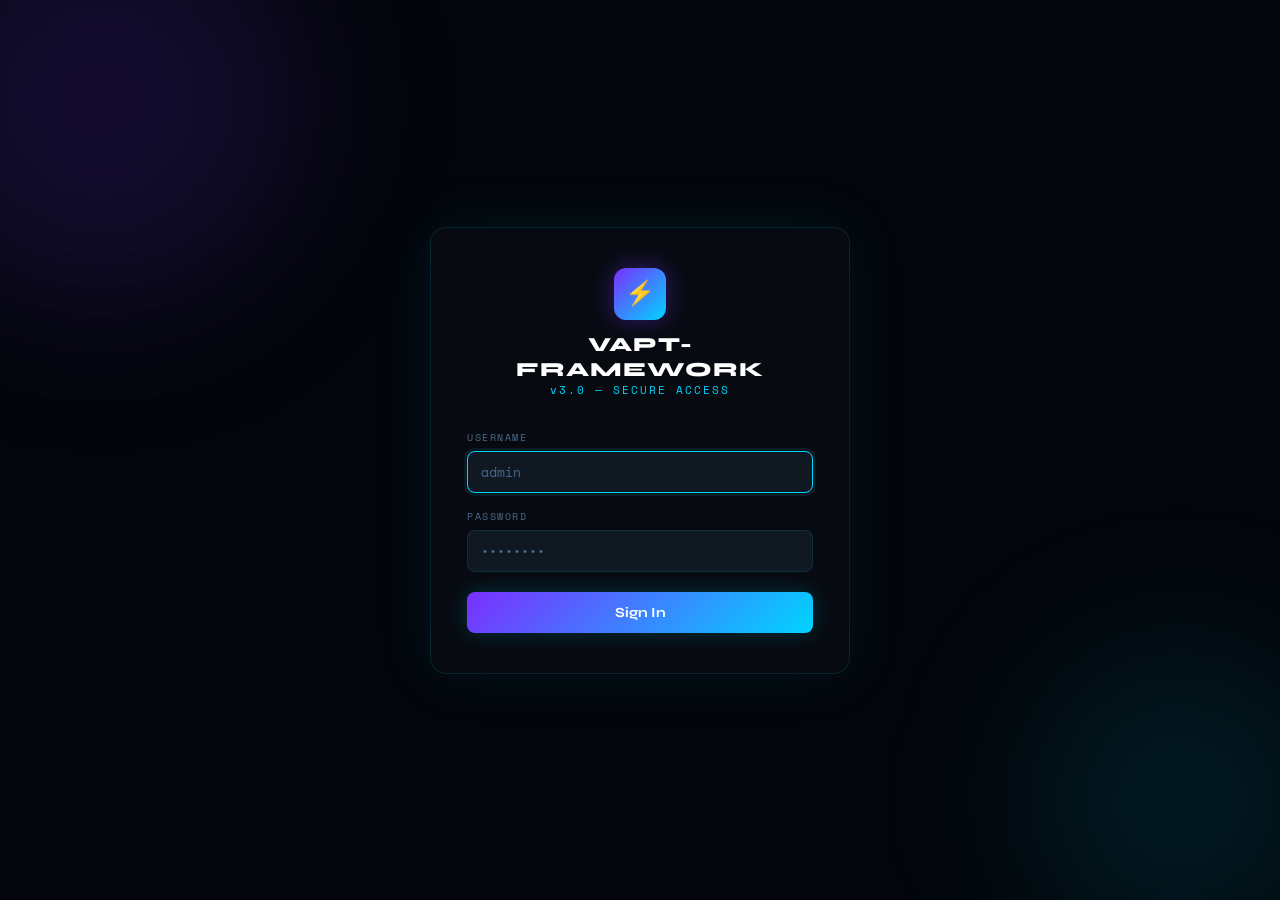
<file: app/templates/login.html>
<!DOCTYPE html>
<html lang="en">
<head>
<meta charset="UTF-8">
<meta name="viewport" content="width=device-width,initial-scale=1">
<title>VAPT-Framework v3 — Login</title>
<link rel="preconnect" href="https://fonts.googleapis.com">
<link href="https://fonts.googleapis.com/css2?family=Space+Mono:wght@400;700&family=Syne:wght@400;700;800&display=swap" rel="stylesheet">
<style>
:root {
  --bg0:#03050a; --bg1:#070b11; --bg2:#0b1219; --bg3:#101822;
  --accent:#00d4ff; --purple:#7b2fff; --red:#ff3e6c; --green:#00ff9d;
  --text:#b8cce0; --dim:#4a6a8a; --border:rgba(0,212,255,0.12);
  --mono:'Space Mono',monospace; --ui:'Syne',sans-serif;
}
*,*::before,*::after{box-sizing:border-box;margin:0;padding:0}
body{
  font-family:var(--ui); background:var(--bg0); color:var(--text);
  min-height:100vh; display:flex; align-items:center; justify-content:center;
  position:relative; overflow:hidden;
}
body::before{
  content:'';position:fixed;inset:0;pointer-events:none;
  background:
    repeating-linear-gradient(0deg,transparent,transparent 2px,
      rgba(0,212,255,0.012) 2px,rgba(0,212,255,0.012) 4px);
}
.glow-orb {
  position:fixed; border-radius:50%; filter:blur(80px); pointer-events:none;
}
.glow-orb.a{width:400px;height:400px;background:rgba(123,47,255,0.15);top:-100px;left:-100px;}
.glow-orb.b{width:300px;height:300px;background:rgba(0,212,255,0.10);bottom:-50px;right:-50px;}

.login-card {
  background:var(--bg1); border:1px solid var(--border);
  border-radius:16px; padding:40px 36px; width:100%; max-width:420px;
  position:relative; z-index:1;
  box-shadow:0 0 60px rgba(0,212,255,0.08);
  animation:slideIn .4s ease;
}
@keyframes slideIn{from{opacity:0;transform:translateY(16px)}to{opacity:1;transform:none}}

.brand {
  text-align:center; margin-bottom:32px;
}
.brand-icon {
  width:52px;height:52px; border-radius:12px; margin:0 auto 12px;
  background:linear-gradient(135deg,var(--purple),var(--accent));
  display:flex;align-items:center;justify-content:center;
  font-size:24px; box-shadow:0 0 24px rgba(123,47,255,0.4);
}
.brand-name {font-weight:800;font-size:20px;color:#fff;letter-spacing:1px;}
.brand-ver  {font-family:var(--mono);font-size:11px;color:var(--accent);letter-spacing:2px;}

.step{display:none}
.step.active{display:block}

label {
  display:block; margin-bottom:6px;
  font-size:10px; font-family:var(--mono); color:var(--dim);
  letter-spacing:1.5px; text-transform:uppercase;
}
input[type=text],input[type=password] {
  width:100%; padding:10px 13px;
  background:var(--bg3); border:1px solid var(--border);
  border-radius:8px; color:var(--text);
  font-family:var(--mono); font-size:13px; outline:none;
  transition:border-color .18s, box-shadow .18s;
  margin-bottom:16px;
}
input:focus {
  border-color:var(--accent);
  box-shadow:0 0 0 3px rgba(0,212,255,0.08);
}
input::placeholder{color:var(--dim);}

.btn-login {
  width:100%; padding:12px; border-radius:8px; border:none;
  background:linear-gradient(135deg,var(--purple),var(--accent));
  color:#fff; font-family:var(--ui); font-weight:700; font-size:14px;
  cursor:pointer; transition:all .18s; margin-top:4px;
  box-shadow:0 0 20px rgba(0,212,255,0.2);
}
.btn-login:hover{box-shadow:0 0 32px rgba(0,212,255,0.35);transform:translateY(-1px);}
.btn-login:disabled{opacity:.5;cursor:not-allowed;transform:none;}

.error-box {
  background:rgba(255,62,108,0.1); border:1px solid rgba(255,62,108,0.25);
  border-radius:8px; padding:10px 13px; margin-bottom:16px;
  font-size:12px; color:#ff3e6c; display:none;
}
.error-box.show{display:block;}

.mfa-info {
  background:rgba(0,212,255,0.06); border:1px solid rgba(0,212,255,0.15);
  border-radius:8px; padding:12px 13px; margin-bottom:16px;
  font-size:12px; color:var(--text);
}
.mfa-digits {
  display:flex; gap:8px; justify-content:center; margin-bottom:16px;
}
.mfa-digit {
  width:44px; height:52px; text-align:center;
  background:var(--bg3); border:1px solid var(--border);
  border-radius:8px; color:#fff; font-size:22px; font-weight:700;
  font-family:var(--mono); outline:none;
  transition:border-color .18s;
}
.mfa-digit:focus{border-color:var(--accent);}

.back-link {
  text-align:center; margin-top:16px;
  font-size:12px; color:var(--dim);
}
.back-link a{color:var(--accent);cursor:pointer;text-decoration:none;}
.back-link a:hover{text-decoration:underline;}

.loading-ring {
  display:inline-block; width:16px; height:16px;
  border:2px solid rgba(255,255,255,0.3); border-top-color:#fff;
  border-radius:50%; animation:spin .7s linear infinite; vertical-align:middle;
}
@keyframes spin{to{transform:rotate(360deg)}}
</style>
</head>
<body>
<div class="glow-orb a"></div>
<div class="glow-orb b"></div>

<div class="login-card">
  <div class="brand">
    <div class="brand-icon">⚡</div>
    <div class="brand-name">VAPT-FRAMEWORK</div>
    <div class="brand-ver">v3.0 — SECURE ACCESS</div>
  </div>

  <div class="error-box" id="err"></div>

  <!-- Step 1: Username + Password -->
  <div class="step active" id="step1">
    <div>
      <label>Username</label>
      <input type="text" id="username" placeholder="admin" autocomplete="username" autofocus>
    </div>
    <div>
      <label>Password</label>
      <input type="password" id="password" placeholder="••••••••" autocomplete="current-password"
             onkeydown="if(event.key==='Enter')doLogin()">
    </div>
    <button class="btn-login" id="login-btn" onclick="doLogin()">Sign In</button>
  </div>

  <!-- Step 2: MFA -->
  <div class="step" id="step2">
    <div class="mfa-info">
      🔐 Enter the 6-digit code from your authenticator app
    </div>
    <div class="mfa-digits">
      <input class="mfa-digit" id="d0" maxlength="1" oninput="mfaInput(0)" onkeydown="mfaKey(event,0)">
      <input class="mfa-digit" id="d1" maxlength="1" oninput="mfaInput(1)" onkeydown="mfaKey(event,1)">
      <input class="mfa-digit" id="d2" maxlength="1" oninput="mfaInput(2)" onkeydown="mfaKey(event,2)">
      <input class="mfa-digit" id="d3" maxlength="1" oninput="mfaInput(3)" onkeydown="mfaKey(event,3)">
      <input class="mfa-digit" id="d4" maxlength="1" oninput="mfaInput(4)" onkeydown="mfaKey(event,4)">
      <input class="mfa-digit" id="d5" maxlength="1" oninput="mfaInput(5)" onkeydown="mfaKey(event,5)">
    </div>
    <button class="btn-login" id="mfa-btn" onclick="doMFA()">Verify</button>
    <div class="back-link"><a onclick="backToLogin()">← Back to login</a></div>
  </div>
</div>

<script>
let _username = '', _password = '';

async function doLogin() {
  const btn  = document.getElementById('login-btn');
  _username  = document.getElementById('username').value.trim();
  _password  = document.getElementById('password').value;
  if (!_username || !_password) { showErr('Enter username and password'); return; }

  btn.disabled = true;
  btn.innerHTML = '<span class="loading-ring"></span> Signing in…';
  hideErr();

  try {
    const r = await fetch('/api/auth/login', {
      method:'POST', headers:{'Content-Type':'application/json'},
      body: JSON.stringify({username:_username, password:_password})
    });
    const d = await r.json();

    if (d.mfa_required) {
      document.getElementById('step1').classList.remove('active');
      document.getElementById('step2').classList.add('active');
      document.getElementById('d0').focus();
      btn.disabled = false;
      btn.innerHTML = 'Sign In';
      return;
    }

    if (d.token) {
      localStorage.setItem('vapt_token', d.token);
      window.location.href = '/';
      return;
    }

    showErr(d.error || 'Login failed');
  } catch(e) {
    showErr('Connection error: ' + e.message);
  }
  btn.disabled = false;
  btn.innerHTML = 'Sign In';
}

async function doMFA() {
  const code = [0,1,2,3,4,5].map(i => document.getElementById('d'+i).value).join('');
  if (code.length < 6) { showErr('Enter all 6 digits'); return; }

  const btn = document.getElementById('mfa-btn');
  btn.disabled = true;
  btn.innerHTML = '<span class="loading-ring"></span>';

  try {
    const r = await fetch('/api/auth/login', {
      method:'POST', headers:{'Content-Type':'application/json'},
      body: JSON.stringify({username:_username, password:_password, totp_code:code})
    });
    const d = await r.json();
    if (d.token) {
      localStorage.setItem('vapt_token', d.token);
      window.location.href = '/';
      return;
    }
    showErr(d.error || 'Invalid MFA code');
    [0,1,2,3,4,5].forEach(i => document.getElementById('d'+i).value = '');
    document.getElementById('d0').focus();
  } catch(e) {
    showErr('Connection error');
  }
  btn.disabled = false;
  btn.innerHTML = 'Verify';
}

function mfaInput(i) {
  const v = document.getElementById('d'+i).value;
  if (v && i < 5) document.getElementById('d'+(i+1)).focus();
  if (i === 5 && v) doMFA();
}
function mfaKey(e, i) {
  if (e.key==='Backspace' && !document.getElementById('d'+i).value && i > 0)
    document.getElementById('d'+(i-1)).focus();
  if (e.key==='ArrowLeft' && i > 0) document.getElementById('d'+(i-1)).focus();
  if (e.key==='ArrowRight' && i < 5) document.getElementById('d'+(i+1)).focus();
}

// Paste support for MFA code
document.addEventListener('paste', e => {
  const d0 = document.getElementById('d0');
  if (!d0 || !document.getElementById('step2').classList.contains('active')) return;
  const text = (e.clipboardData||window.clipboardData).getData('text').replace(/\D/g,'');
  [...text.slice(0,6)].forEach((c,i) => {
    const el = document.getElementById('d'+i);
    if (el) el.value = c;
  });
  e.preventDefault();
  if (text.length >= 6) doMFA();
});

function backToLogin() {
  document.getElementById('step2').classList.remove('active');
  document.getElementById('step1').classList.add('active');
  hideErr();
}
function showErr(msg) {
  const el = document.getElementById('err');
  el.textContent = '⚠ ' + msg;
  el.classList.add('show');
}
function hideErr() {
  document.getElementById('err').classList.remove('show');
}

// If already logged in, redirect
const t = localStorage.getItem('vapt_token');
if (t) {
  fetch('/api/auth/verify', {headers:{'X-Token':t}})
    .then(r=>r.json()).then(d=>{ if(d.valid) window.location.href='/'; })
    .catch(()=>{});
}
</script>
</body>
</html>
</file>
